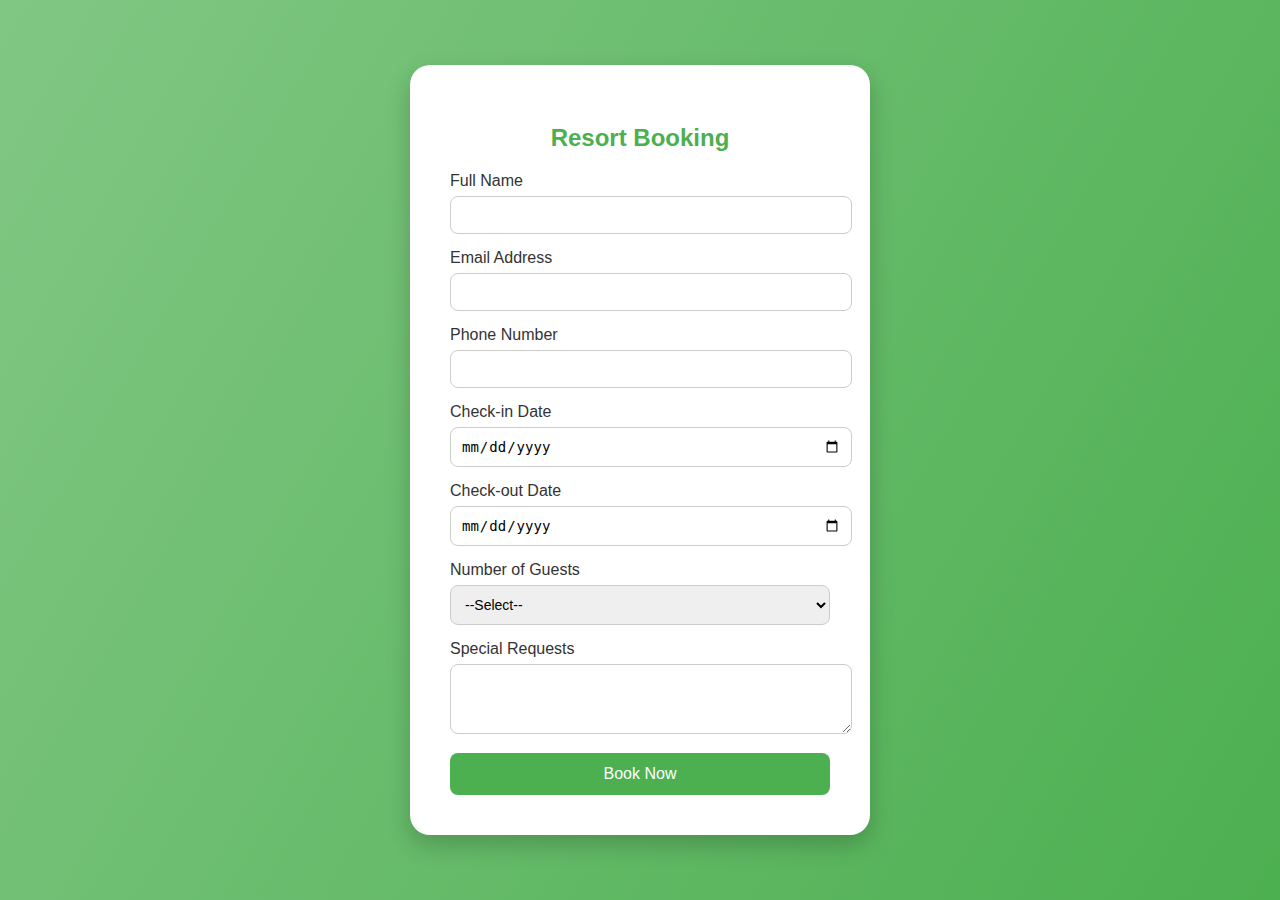
<file: booking.html>
<!DOCTYPE html>
<html lang="en">
<head>
  <meta charset="UTF-8" />
  <meta name="viewport" content="width=device-width, initial-scale=1.0" />
  <title>Resort Booking Form</title>
  <style>
    body {
      font-family: 'Poppins', sans-serif;
      background: linear-gradient(120deg, #81c784, #4caf50);
      display: flex;
      justify-content: center;
      align-items: center;
      min-height: 100vh;
      margin: 0;
    }

    .form-container {
      background: #fff;
      padding: 40px;
      border-radius: 20px;
      box-shadow: 0 10px 25px rgba(0, 0, 0, 0.2);
      width: 380px;
      animation: fadeIn 0.8s ease;
    }

    @keyframes fadeIn {
      from { opacity: 0; transform: translateY(20px); }
      to { opacity: 1; transform: translateY(0); }
    }

    h2 {
      text-align: center;
      color: #4caf50;
      margin-bottom: 20px;
    }

    label {
      font-weight: 500;
      display: block;
      margin-bottom: 6px;
      color: #333;
    }

    input, textarea, select {
      width: 100%;
      padding: 10px;
      margin-bottom: 15px;
      border: 1px solid #ccc;
      border-radius: 8px;
      font-size: 14px;
      transition: 0.2s;
    }

    input:focus, textarea:focus, select:focus {
      border-color: #4caf50;
      outline: none;
    }

    button {
      width: 100%;
      background-color: #4caf50;
      color: white;
      border: none;
      padding: 12px;
      border-radius: 8px;
      font-size: 1em;
      cursor: pointer;
      transition: 0.3s;
    }

    button:hover {
      background-color: #43a047;
    }

    .success-message {
      display: none;
      text-align: center;
      color: #4caf50;
      margin-top: 15px;
      font-weight: 600;
    }
  </style>
</head>

<body>
  <div class="form-container">
    <h2>Resort Booking</h2>
    <!-- Single form only -->
    <form name="submit-to-google-sheet" id="bookingForm">
      <label for="name">Full Name</label>
      <input type="text" id="name" name="name" required>

      <label for="email">Email Address</label>
      <input type="email" id="email" name="email" required>

      <label for="phone">Phone Number</label>
      <input type="tel" id="phone" name="phone" required>

      <label for="checkin">Check-in Date</label>
      <input type="date" id="checkin" name="checkin" required>

      <label for="checkout">Check-out Date</label>
      <input type="date" id="checkout" name="checkout" required>

      <label for="guests">Number of Guests</label>
      <select id="guests" name="guests" required>
        <option value="">--Select--</option>
        <option value="1">1</option>
        <option value="2">2</option>
        <option value="3">3</option>
        <option value="4+">4+</option>
      </select>

      <label for="message">Special Requests</label>
      <textarea id="message" name="message" rows="3"></textarea>

      <button type="submit" id="submitBtn">Book Now</button>
      <p class="success-message" id="successMessage">✅ Booking submitted successfully!</p>
    </form>
  </div>

  <script>
    // ✅ Use only one script, matching your Google Apps Script URL
    const scriptURL = 'https://script.google.com/macros/s/AKfycbziTml8StEdIxAs_EXheqDcJjA3qMA4j65hh52W8GusYcfDpzTyvXkBTz6J7VnHHI-1/exec';
    const form = document.forms['submit-to-google-sheet'];
    const successMsg = document.getElementById("successMessage");
    const submitBtn = document.getElementById("submitBtn");

    form.addEventListener('submit', e => {
      e.preventDefault();
      submitBtn.disabled = true;

      fetch(scriptURL, { method: 'POST', body: new FormData(form)})
        .then(response => {
          successMsg.style.display = "block";
          form.reset();
          submitBtn.disabled = false;
        })
        .catch(error => {
          alert("❌ Error! Booking not added.");
          console.error('Error!', error.message);
          submitBtn.disabled = false;
        });
    });
  </script>
</body>
</html>
</file>
